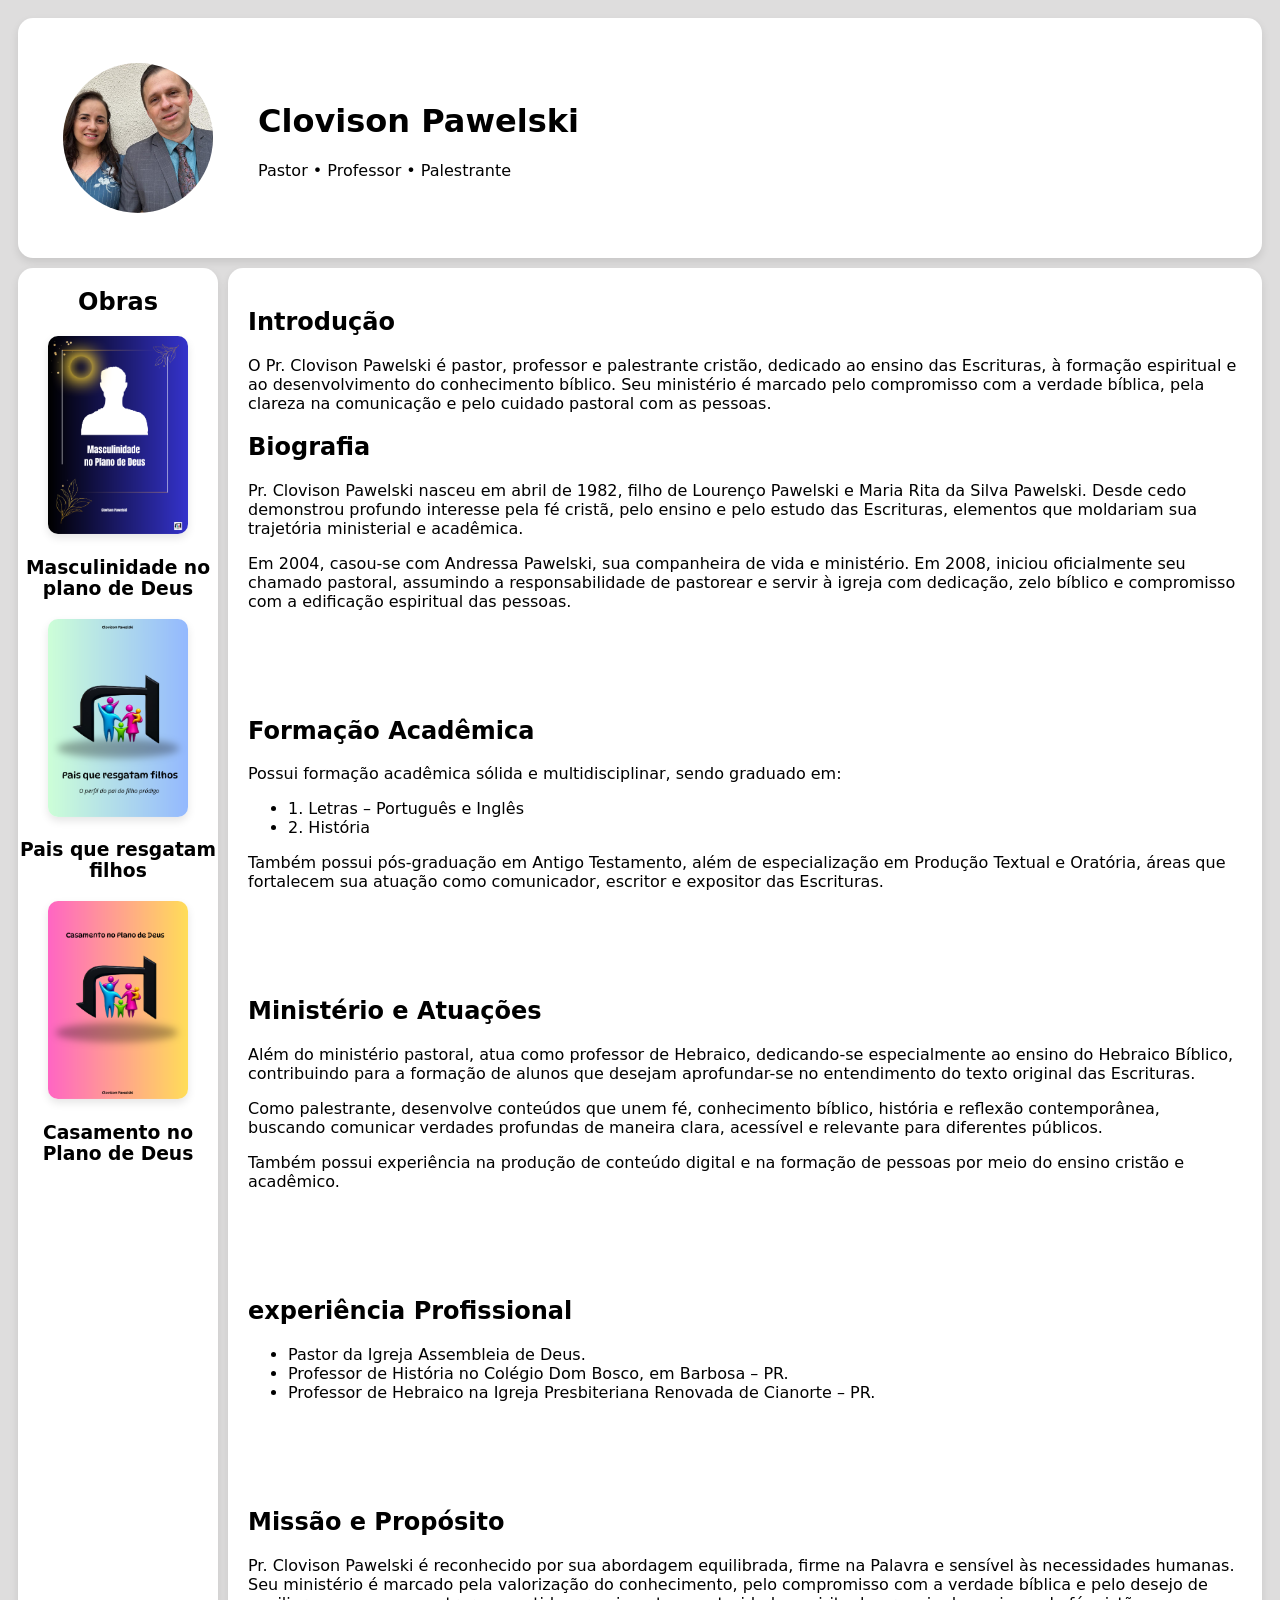
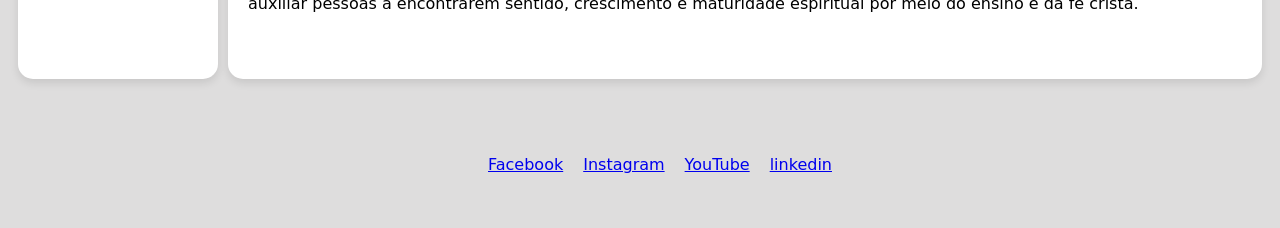
<file: index.html>
<!DOCTYPE html>
<html lang="en">
<head>
    <link rel="stylesheet" href="style.css">
    <meta charset="UTF-8">
    <meta name="viewport" content="width=device-width, initial-scale=1.0">
    <link rel="icon" href="imagens/fotosite.jpg">
    <title>Clovison Pawelski</title>
</head>


<body id="corpo1">
    <header class="card">

        <img src="imagens/perfil.jpg" alt="Pastor Clovison Pawelski" width="200" class="perfil">

        <div>
            <h1 class="Tprincipal">Clovison Pawelski</h1>
            <p>Pastor • Professor • Palestrante</p>
        </div>

    </header>

    <aside class="card">
        <h2>Obras</h2>
        <ul class="informacoes">
            <li class="livro">
                <img src="imagens/masculinidade-no-plano-de-deus.png" alt="Masculinidade no plano de Deus">
                <h3>Masculinidade no plano de Deus</h3>
            </li>

            <li class="livro">
                <img src="imagens/pais-que-resgatam-filhos.png" alt="Pais que resgatam filhos">
                <h3>Pais que resgatam filhos</h3>
            </li>
            
            <li class="livro">
                <img src="imagens/casamento-no-plano-de-deus.png" alt="Casamento no Plano de Deus">
                <h3>Casamento no Plano de Deus</h3>
            </li>
        </ul>
    </aside>

    <main class="card">
        <section>

            <h2>Introdução</h2>
            <p>
            O Pr. Clovison Pawelski é pastor, professor e palestrante cristão, 
            dedicado ao ensino das Escrituras, à formação espiritual e ao 
            desenvolvimento do conhecimento bíblico. Seu ministério é marcado pelo 
            compromisso com a verdade bíblica, pela clareza na comunicação e pelo cuidado 
            pastoral com as pessoas.
            </p>

            <h2>Biografia</h2>
                    <p>
                        Pr. Clovison Pawelski nasceu em abril de 1982, filho de 
                        Lourenço Pawelski e Maria Rita da Silva Pawelski. Desde cedo demonstrou 
                        profundo interesse pela fé cristã, pelo ensino e pelo estudo das Escrituras, 
                        elementos que moldariam sua trajetória ministerial e acadêmica.
                    </p>    

                    <p>  
                        Em 2004, casou-se com Andressa Pawelski, sua companheira de vida e ministério. 
                        Em 2008, iniciou oficialmente seu chamado pastoral, assumindo a 
                        responsabilidade de pastorear e servir à igreja com dedicação, zelo bíblico e 
                        compromisso com a edificação espiritual das pessoas.
                    </p>
        </section>

        <section class="biografia">
                <h2>Formação Acadêmica</h2>
                    <p>Possui formação acadêmica sólida e multidisciplinar, sendo graduado em:</p>
                    <ul class="formação1">
                        <li>1. Letras – Português e Inglês</li>
                        <li>2. História</li>
                    </ul>
                    <p>
                        Também possui pós-graduação em Antigo Testamento, além de especialização em 
                        Produção Textual e Oratória, áreas que fortalecem sua atuação como 
                        comunicador, escritor e expositor das Escrituras.
                    </p>
            </section>

            <section class="ministerio">
                <h2>Ministério e Atuações</h2>
                    <p>
                        Além do ministério pastoral, atua como professor de Hebraico, 
                        dedicando-se especialmente ao ensino do Hebraico Bíblico, 
                        contribuindo para a formação de alunos que desejam aprofundar-se no 
                        entendimento do texto original das Escrituras.
                    </p>

                    <p>
                        Como palestrante, desenvolve conteúdos que unem fé, conhecimento bíblico, 
                        história e reflexão contemporânea, buscando comunicar verdades 
                        profundas de maneira clara, acessível e relevante para diferentes públicos.
                    </p>

                    <p>
                        Também possui experiência na produção de conteúdo digital e na formação de 
                        pessoas por meio do ensino cristão e acadêmico.
                    </p>
            </section>

            <section class="experiencia">
                <h2>experiência Profissional</h2>
                    <ul class="experiencia1">
                        <li>Pastor da Igreja Assembleia de Deus.</li>
                        <li>Professor de História no Colégio Dom Bosco, em Barbosa – PR.</li>
                        <li>Professor de Hebraico na Igreja Presbiteriana Renovada de Cianorte – PR.</li>
                    </ul>
            </section>

            <section class="missao">
                <h2>Missão e Propósito</h2>
                    <p>
                        Pr. Clovison Pawelski é reconhecido por sua abordagem equilibrada, 
                        firme na Palavra e sensível às necessidades humanas. Seu ministério é 
                        marcado pela valorização do conhecimento, pelo compromisso com a verdade 
                        bíblica e pelo desejo de auxiliar pessoas a encontrarem sentido, crescimento e 
                        maturidade espiritual por meio do ensino e da fé cristã.
                    </p>
            </section>
    </main>

        <footer class="rodape">
        <nav class="linksprofissionais">
            <ul>
                <li><a href="https://www.facebook.com/clovison.pawelski">Facebook</a></li>
                <li><a href="https://www.instagram.com/prclovisonpawelski/">Instagram</a></li>
                <li><a href="https://www.youtube.com/@Hebraico_Biblico">YouTube</a></li>
                <li><a href="https://www.linkedin.com/in/pastor-e-professor-clovison-pawelski-b994824b/">linkedin</a></li>
            </ul>

        </nav>
    </footer>
</body>
</html>
</file>
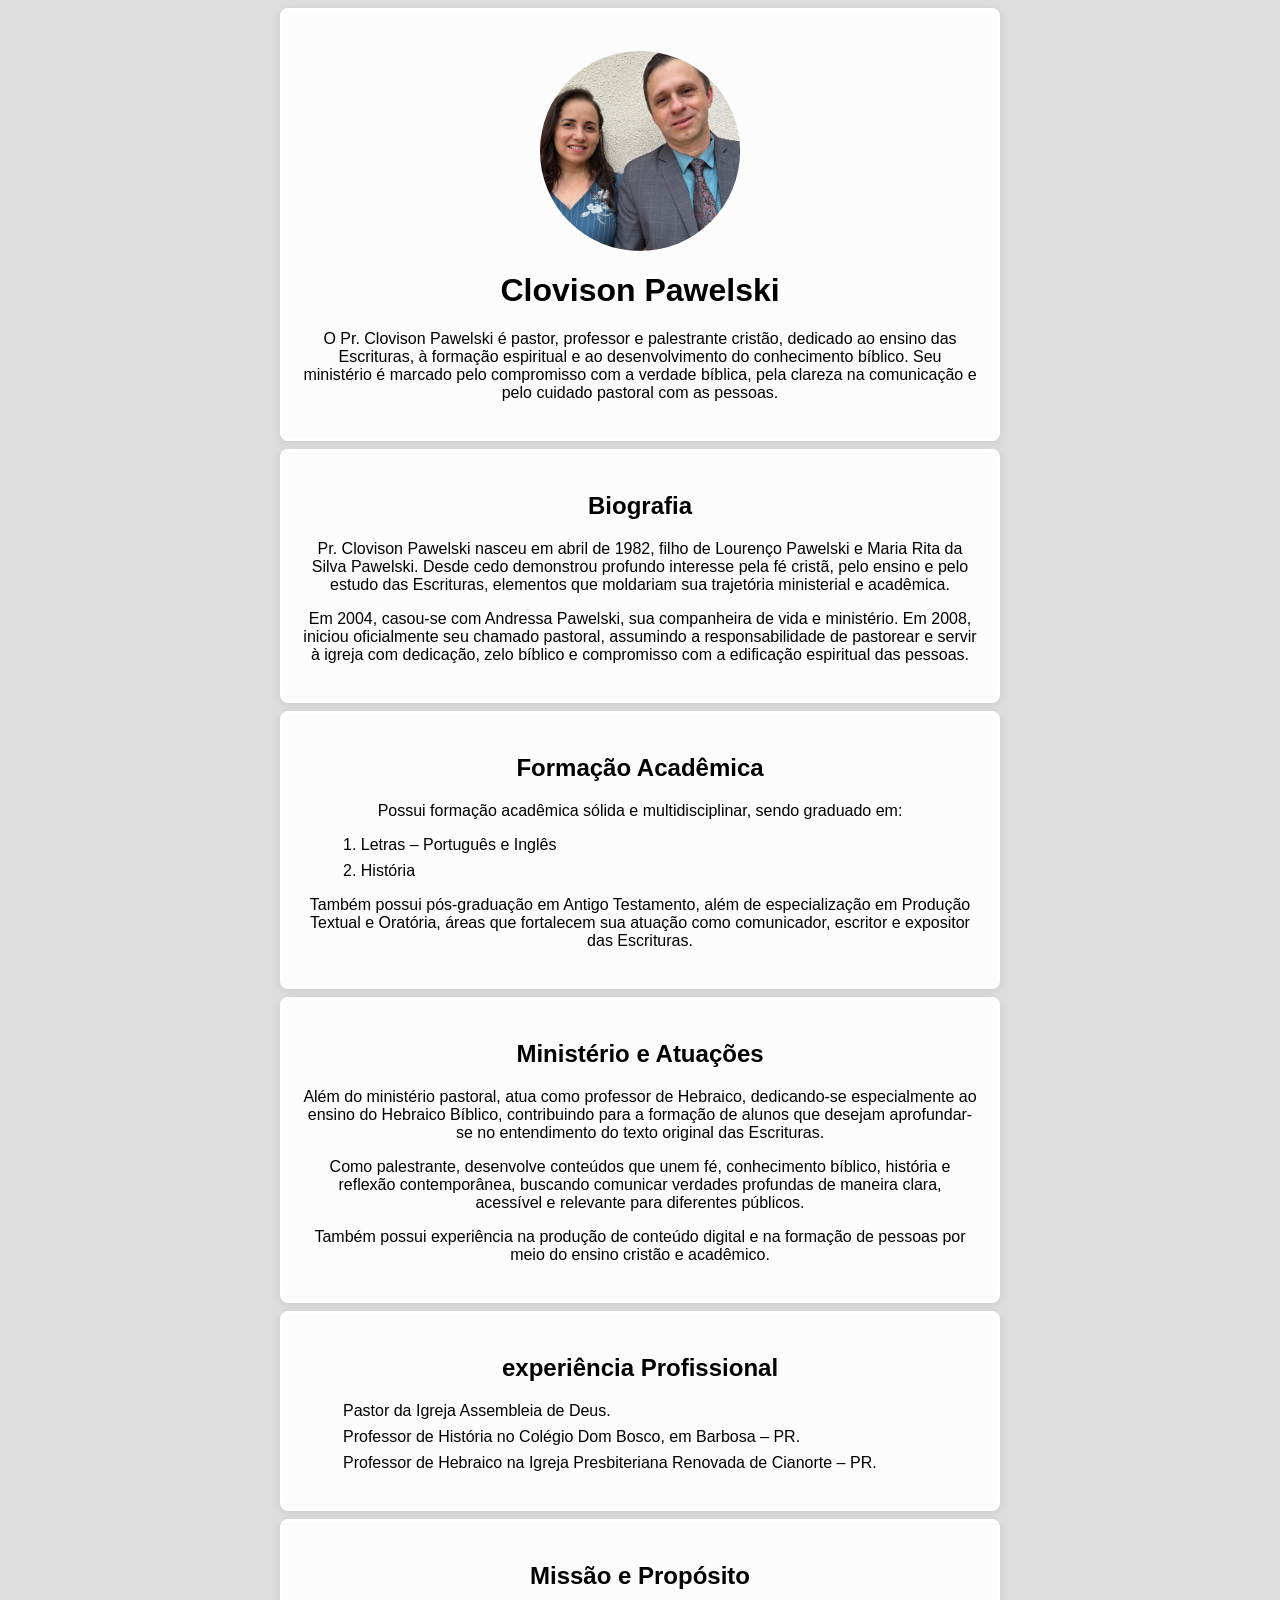
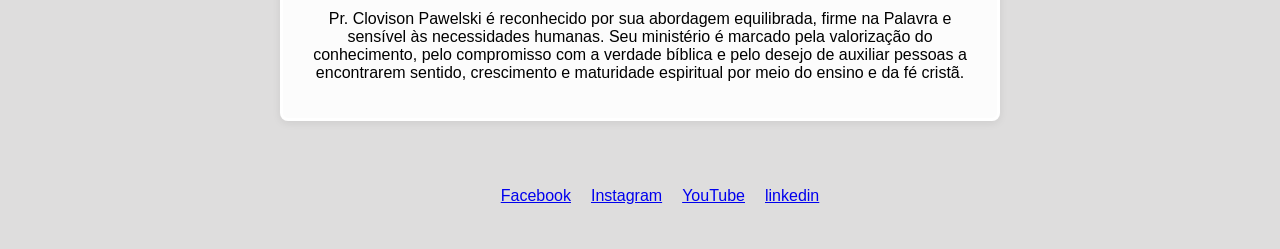
<file: clovisonPawelski.html>
<!DOCTYPE html>
<html lang="en">
<head>
    <link rel="stylesheet" href="clovisonPawelski.css">
    <meta charset="UTF-8">
    <meta name="viewport" content="width=device-width, initial-scale=1.0">
    <title>Pastor Clovison Pawelski</title>
</head>
<body>
    <div class="container">
        

        <div class="apresentação caixa">
            <img src="imagens/perfil.jpg" alt="Pastor Clovison Pawelski" width="200" class="perfil">
            
            <h1>Clovison Pawelski</h1>
            <p>
                O Pr. Clovison Pawelski é pastor, professor e palestrante cristão, 
                dedicado ao ensino das Escrituras, à formação espiritual e ao 
                desenvolvimento do conhecimento bíblico. Seu ministério é marcado pelo 
                compromisso com a verdade bíblica, pela clareza na comunicação e pelo cuidado 
                pastoral com as pessoas.
            </p>
        </div>
    
        <div class="biografia caixa">
            <h2>Biografia</h2>
                <p>
                    Pr. Clovison Pawelski nasceu em abril de 1982, filho de 
                    Lourenço Pawelski e Maria Rita da Silva Pawelski. Desde cedo demonstrou 
                    profundo interesse pela fé cristã, pelo ensino e pelo estudo das Escrituras, 
                    elementos que moldariam sua trajetória ministerial e acadêmica.
                </p>    

                <p>  
                    Em 2004, casou-se com Andressa Pawelski, sua companheira de vida e ministério. 
                    Em 2008, iniciou oficialmente seu chamado pastoral, assumindo a 
                    responsabilidade de pastorear e servir à igreja com dedicação, zelo bíblico e 
                    compromisso com a edificação espiritual das pessoas.
                </p>
        </div>

        <div class="formação caixa">
            <h2>Formação Acadêmica</h2>
                <p>Possui formação acadêmica sólida e multidisciplinar, sendo graduado em:</p>
                <ul class="formação1">
                    <li>1. Letras – Português e Inglês</li>
                    <li>2. História</li>
                </ul>
                <p>
                    Também possui pós-graduação em Antigo Testamento, além de especialização em 
                    Produção Textual e Oratória, áreas que fortalecem sua atuação como 
                    comunicador, escritor e expositor das Escrituras.
                </p>
        </div>

        <div class="ministério caixa">
            <h2>Ministério e Atuações</h2>
                <p>
                    Além do ministério pastoral, atua como professor de Hebraico, 
                    dedicando-se especialmente ao ensino do Hebraico Bíblico, 
                    contribuindo para a formação de alunos que desejam aprofundar-se no 
                    entendimento do texto original das Escrituras.
                </p>

                <p>
                    Como palestrante, desenvolve conteúdos que unem fé, conhecimento bíblico, 
                    história e reflexão contemporânea, buscando comunicar verdades 
                    profundas de maneira clara, acessível e relevante para diferentes públicos.
                </p>

                <p>
                    Também possui experiência na produção de conteúdo digital e na formação de 
                    pessoas por meio do ensino cristão e acadêmico.
                </p>
        </div>

        <div class="experiencia caixa">
            <h2>experiência Profissional</h2>
                <ul class="experiencia1">
                    <li>Pastor da Igreja Assembleia de Deus.</li>
                    <li>Professor de História no Colégio Dom Bosco, em Barbosa – PR.</li>
                    <li>Professor de Hebraico na Igreja Presbiteriana Renovada de Cianorte – PR.</li>
                </ul>
        </div>

        <div class="missao caixa">
            <h2>Missão e Propósito</h2>
                <p>
                    Pr. Clovison Pawelski é reconhecido por sua abordagem equilibrada, 
                    firme na Palavra e sensível às necessidades humanas. Seu ministério é 
                    marcado pela valorização do conhecimento, pelo compromisso com a verdade 
                    bíblica e pelo desejo de auxiliar pessoas a encontrarem sentido, crescimento e 
                    maturidade espiritual por meio do ensino e da fé cristã.
                </p>
        </div>
    </div>

    <footer class="rodape">
        <div class="linksprofissionais">
            <ul>
                <li><a href="https://www.facebook.com/clovison.pawelski">Facebook</a></li>
                <li><a href="https://www.instagram.com/prclovisonpawelski/">Instagram</a></li>
                <li><a href="https://www.youtube.com/@Hebraico_Biblico">YouTube</a></li>
                <li><a href="https://www.linkedin.com/in/pastor-e-professor-clovison-pawelski-b994824b/">linkedin</a></li>
            </ul>
        </div>
    </footer>
    
</body>
</html>
</file>
<file: style.css>
body {
    display: grid;
    grid-template-areas:
        "header header"
        "aside main"
        "footer footer";
    font-family: system-ui, -apple-system, BlinkMacSystemFont, 'Segoe UI', Roboto, Oxygen, Ubuntu, Cantarell, 'Open Sans', 'Helvetica Neue', sans-serif;
    grid-template-columns: 200px 1fr;
    gap: 10px;
    padding: 10px;
    background-color: rgba(219, 217, 217, 0.89);
}

.card{
    border-radius: 15px;
    background-color: white;
    box-shadow: 0 4px 8px rgba(0, 0, 0, 0.1);
}

header{
    grid-area: header;

    display: flex;
    align-items: center;

    gap: 20px;

    padding: 20px;
}

.perfil{
    border-radius: 50%;
    width: 150px;
    height: 150px;
    gap: 10px;
    margin: 25px;
}

aside{
    grid-area: aside;
    width: 200px;
    display: flex;
    flex-direction: column;
    text-align: center;
    align-items: center;
}

.informacoes{
    list-style: none;
    padding: 0;
    margin: 0;
}

aside img{
    width: 70%;
    height: auto;
    border-radius: 10px;
    box-shadow: 0 4px 8px rgba(0, 0, 0, 0.1);
}

.livro{
    list-style: none;
    margin-bottom: 20px;
}

main{
    grid-area: main;
}

main section{
    padding: 20px;
    margin-bottom: 30px;
}

footer{
    grid-area: footer;
}

.rodape {
    width: 100%;
    margin-top: 30px;
    padding: 20px;
}

.rodape ul {
    display: flex;
    justify-content: center;
    gap: 20px;
    list-style: none;
    padding: 0;
}
</file>
<file: clovisonPawelski.css>
body {
    background-color: rgba(219, 217, 217, 0.89);
    font-family: 'Gill Sans', 'Gill Sans MT', Calibri, 'Trebuchet MS', sans-serif;
}

.container {
    max-width: 720px;
    margin: auto;
}

.caixa {
    border-radius: 8px;
    border-style: solid;
    border-color: rgba(255, 255, 255, 0.89);
    background-color: rgba(255, 255, 255, 0.89);
    padding: 20px;
    text-align: center;
    box-shadow: 0 2px 8px rgba(0,0,0,0.08);
    margin-top: 8px;
}

.apresentação .linksprofissionais {
    display: flex;
    justify-content: left;
    margin-top: 20px;
}

.formação li {
    display: flex;
    justify-content: left;
    margin-top: 8px;
}

.experiencia .experiencia1 li {
    display: flex;
    justify-content: left;
    margin-top: 8px;
}

.perfil {
    display: block;
    margin: 20px auto;
    border-radius: 50%;
}

.rodape {
    width: 100%;
    margin-top: 30px;
    padding: 20px;
}

.rodape ul {
    display: flex;
    justify-content: center;
    gap: 20px;
    list-style: none;
    padding: 0;
}
</file>
